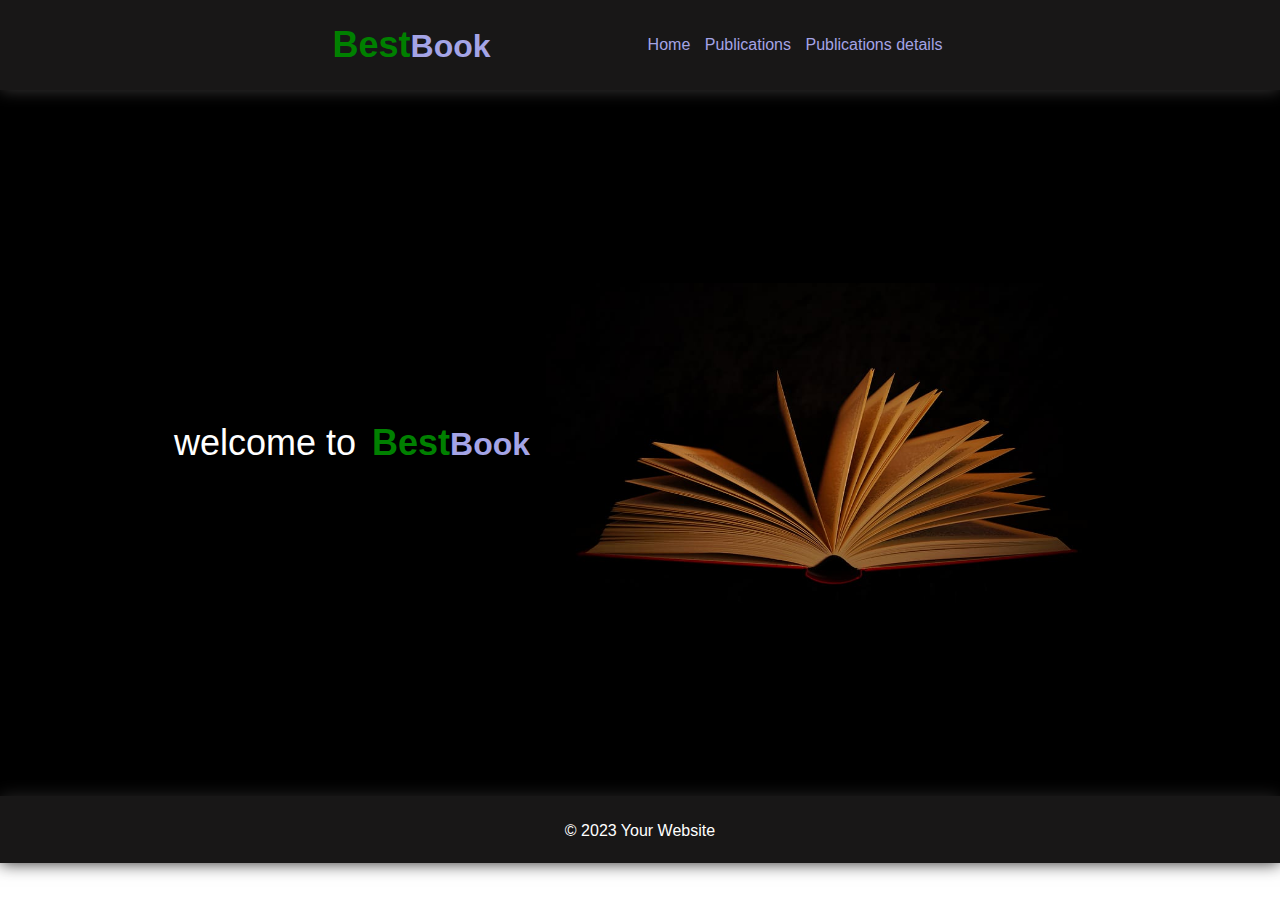
<file: index.html>
<!DOCTYPE html>
<html lang="en">
<head>
  <meta charset="UTF-8">
  <meta name="viewport" content="width=device-width, initial-scale=1.0">
  <link rel="stylesheet" href="style.css">
  <title>Research Publications</title>
</head>
<body>
  <div class="main">
    <div class="header">
    <h1>Best<span>Book</span></h1>
    
      <ul>
        <li><a href="index.html">Home</a></li>
        <li><a href="publication.html">Publications</a></li>
        <li><a href="publication-detail.html">Publications details</a></li>
       
      </ul>
    </div>
  <div class="body">
    <p>welcome to </p>
     <h1>Best<span>Book</span></h1>
    
  <img src="./images/book2.jpg" alt="">
</div>
  
  <footer>
    <p>&copy; 2023 Your Website</p>
  </footer>
</div>
</body>
</html>
</file>
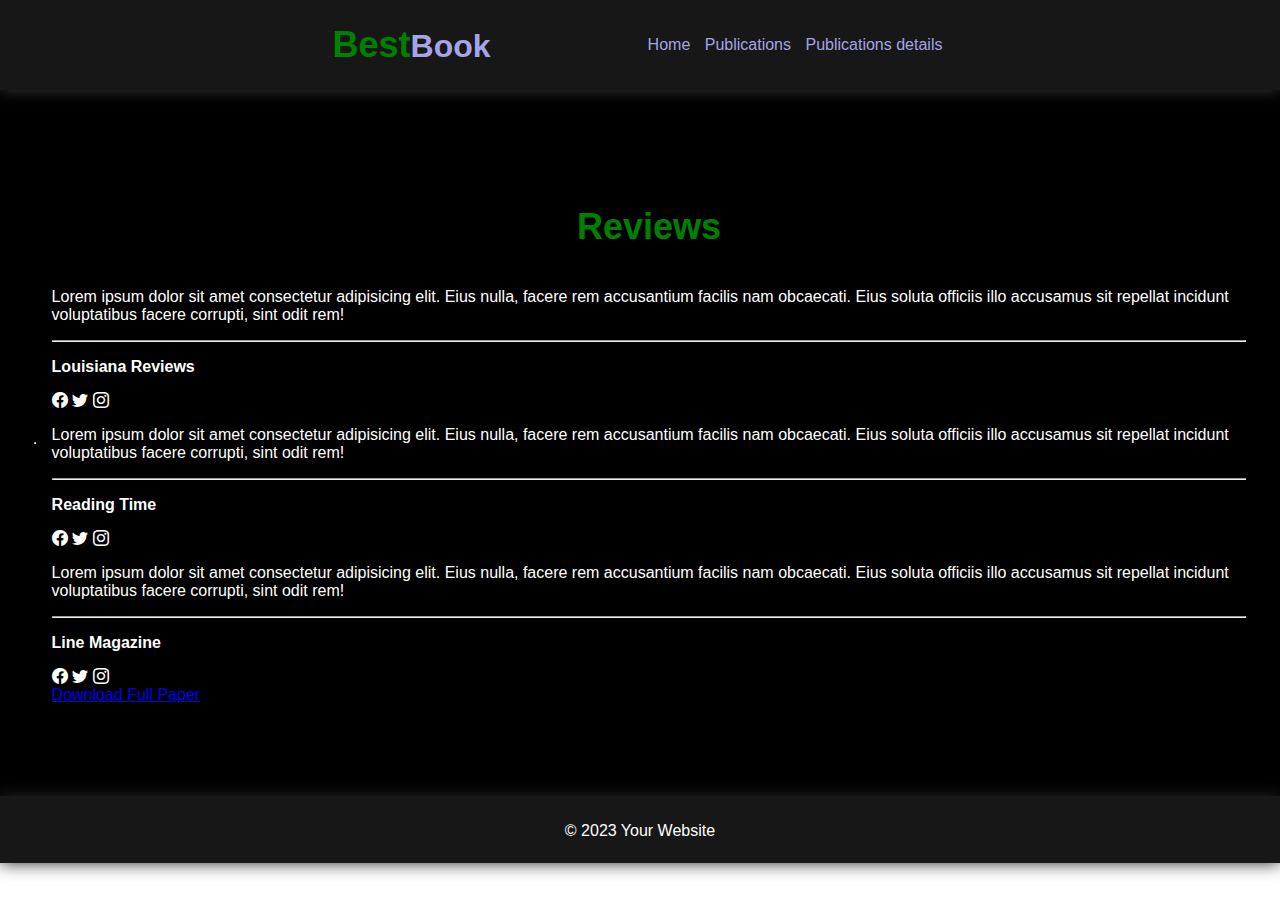
<file: publication-detail.html>
<!DOCTYPE html>
<html lang="en">
<head>
  <meta charset="UTF-8">
  <meta name="viewport" content="width=device-width, initial-scale=1.0">
  <link rel="stylesheet" href="style.css">
  <link rel="preconnect" href="https://fonts.googleapis.com">
    <link rel="preconnect" href="https://fonts.gstatic.com" crossorigin>
    <link href="https://fonts.googleapis.com/css2?family=Bowlby+One&family=Inter:wght@100;200;300&family=Lato:wght@300&family=Mulish:wght@300;400;500&family=Nunito+Sans:wght@300;400;600&family=Open+Sans:wght@300;500&family=Oswald&family=Poppins&family=Roboto:wght@400;500;700;900&family=Wix+Madefor+Display&display=swap" rel="stylesheet">
    <link rel="stylesheet" href="https://cdn.jsdelivr.net/npm/bootstrap-icons@1.10.5/font/bootstrap-icons.css">
  <title>BestBook</title>
</head>
<body>
  <div class="header">
    <h1>Best<span>Book</span></h1>
    
      <ul>
        <li><a href="index.html">Home</a></li>
        <li><a href="publication.html">Publications</a></li>
        <li><a href="publication-detail.html">Publications details</a></li>
       
      </ul>
    </div>
  <div class="body">
   
    <hr class="hr1">
    <div class="divs">
      <h1 class="h1">
        Reviews
    </h1>
        <div class="sect">
            <p>Lorem ipsum dolor sit amet consectetur adipisicing elit. Eius nulla, facere rem accusantium facilis nam obcaecati. Eius soluta officiis illo accusamus sit repellat incidunt voluptatibus facere corrupti, sint odit rem!</p>
            <hr class="hr2">
            <p style="font-weight: bolder;">Louisiana Reviews</p>
            <div class="social-media">
                <i class="bi bi-facebook"></i>
                <i class="bi bi-twitter"></i>
                <i class="bi bi-instagram"></i>
            </div>
        </div>

        <div class="sect">
            <p>Lorem ipsum dolor sit amet consectetur adipisicing elit. Eius nulla, facere rem accusantium facilis nam obcaecati. Eius soluta officiis illo accusamus sit repellat incidunt voluptatibus facere corrupti, sint odit rem!</p>
            <hr class="hr2">
            <p style="font-weight: bolder;">Reading Time</p>
            <div class="social-media">
                <i class="bi bi-facebook"></i>
                <i class="bi bi-twitter"></i>
                <i class="bi bi-instagram"></i>
            </div>
        </div>

        <div class="sect">
            <p>Lorem ipsum dolor sit amet consectetur adipisicing elit. Eius nulla, facere rem accusantium facilis nam obcaecati. Eius soluta officiis illo accusamus sit repellat incidunt voluptatibus facere corrupti, sint odit rem!</p>
            <hr class="hr2">
            <p style="font-weight: bolder;">Line Magazine</p>
            <div class="social-media">
                <i class="bi bi-facebook"></i>
                <i class="bi bi-twitter"></i>
                <i class="bi bi-instagram"></i>
            </div>
            <a href="full-paper.pdf">Download Full Paper</a>
        </div>
    </div>
</div>
  <footer>
    <p>&copy; 2023 Your Website</p>
  </footer>
</body>
</html>
</file>
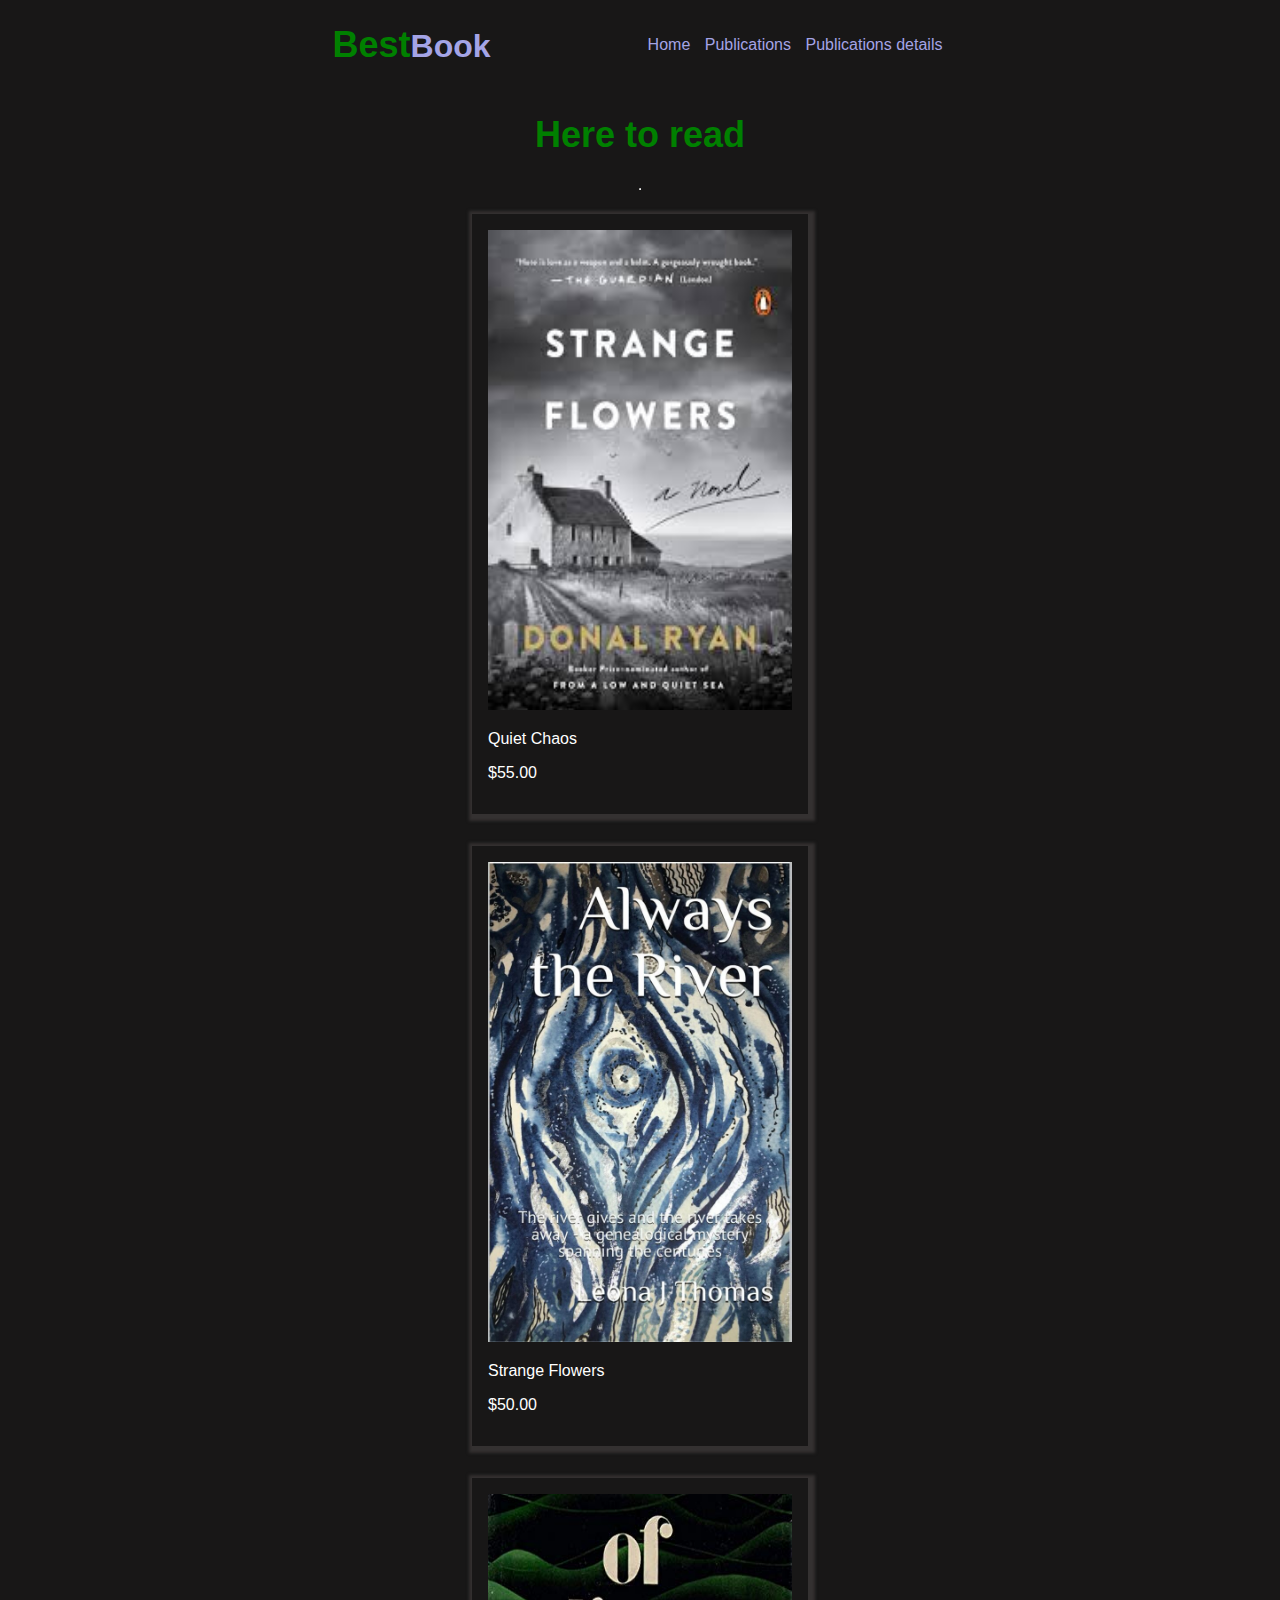
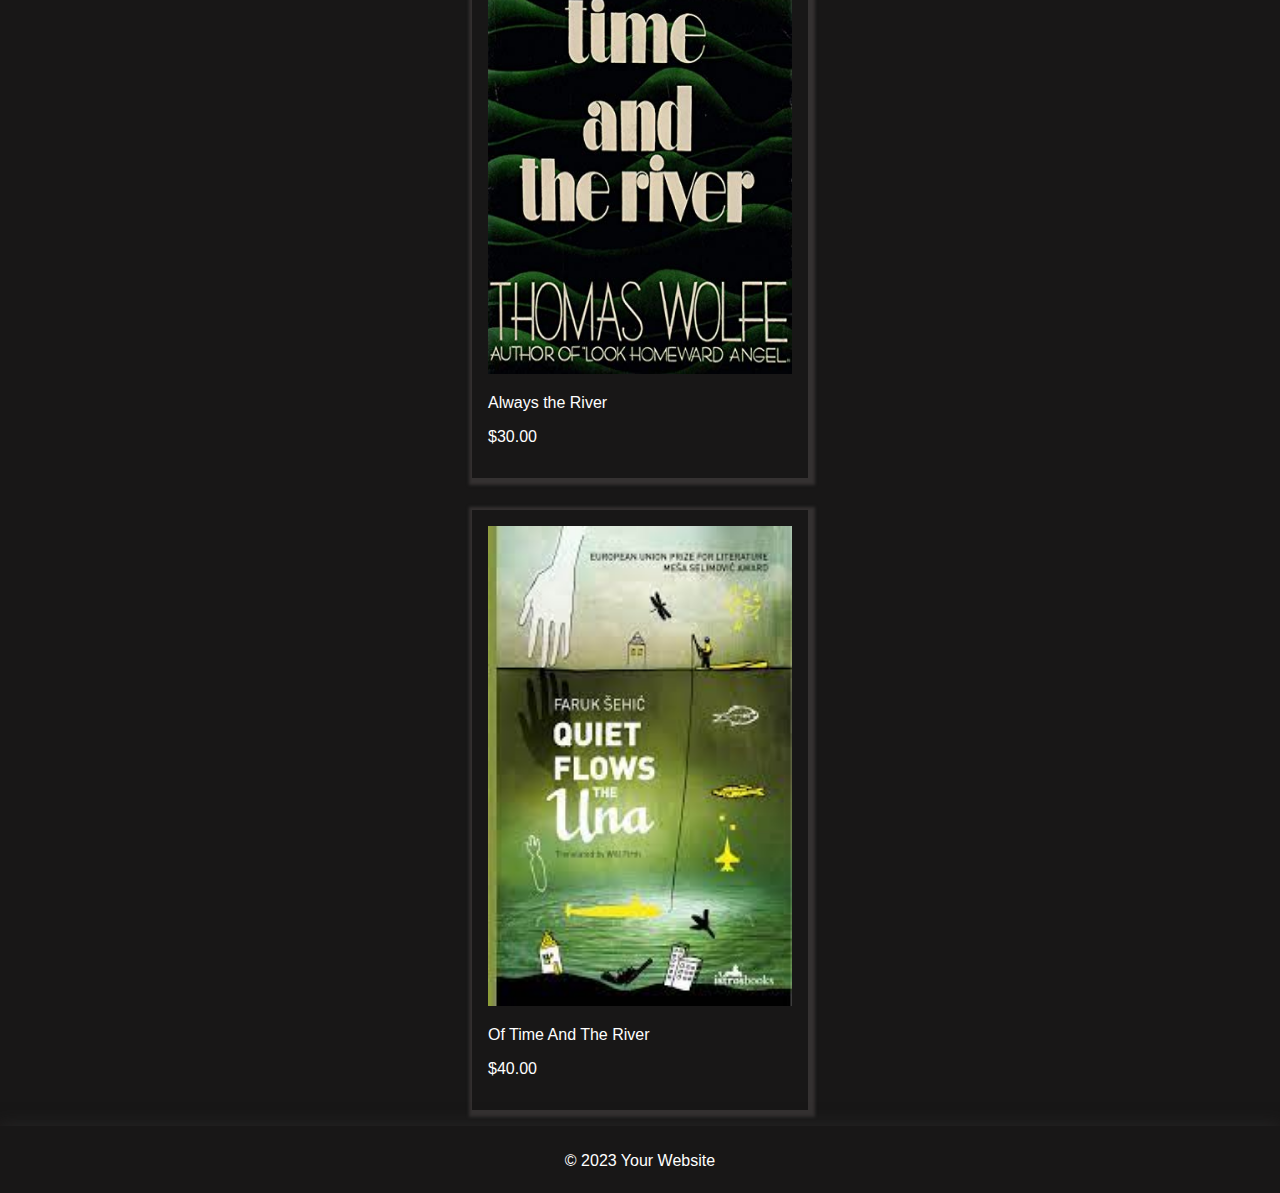
<file: publication.html>
<!DOCTYPE html>
<html lang="en">
<head>
  <meta charset="UTF-8">
  <meta name="viewport" content="width=device-width, initial-scale=1.0">
  <link rel="stylesheet" href="style.css">
  <link rel="preconnect" href="https://fonts.googleapis.com">
  <link rel="preconnect" href="https://fonts.gstatic.com" crossorigin>
  <link href="https://fonts.googleapis.com/css2?family=Bowlby+One&family=Inter:wght@100;200;300&family=Lato:wght@300&family=Mulish:wght@300;400;500&family=Nunito+Sans:wght@300;400;600&family=Open+Sans:wght@300;500&family=Oswald&family=Poppins&family=Roboto:wght@400;500;700;900&family=Wix+Madefor+Display&display=swap" rel="stylesheet">
  <link rel="stylesheet" href="https://cdn.jsdelivr.net/npm/bootstrap-icons@1.10.5/font/bootstrap-icons.css">

  <title>BestBook</title>
</head>
<body>
  <div class="header">
    <h1>Best<span>Book</span></h1>
    
      <ul>
        <li><a href="index.html">Home</a></li>
        <li><a href="publication.html">Publications</a></li>
        <li><a href="publication-detail.html">Publications details</a></li>
       
      </ul>
    </div>

    <div class="books">
      <h1>Here to read</h1>
      <hr>
     
          <div class="book">
              <a href="publication-detail.html"><img src="./images/book2.jpeg" alt="" style="height: 30rem;width: 19rem;"></a>
              <p class="name">Quiet Chaos</p>
              <p class="price">$55.00</p>
          </div>

          <div class="book">
              <a href="publication-detail.html"><img src="./images/book3.jpg" alt="" style="height: 30rem;width: 19rem;"></a>
              <p class="name">Strange Flowers</p>
              <p class="price">$50.00</p>
          </div>

          <div class="book">
              <a href="publication-detail.html"><img src="./images/book4.jpg" alt="" style="height: 30rem;width: 19rem;"></a>     
              <p class="name">Always the River</p>
              <p class="price">$30.00</p>
          </div>

          <div class="book last">
              <a href="publication-detail.html"><img src="./images/book5.jpeg" alt="" style="height: 30rem;width: 19rem;"></a>
              <p class="name">Of Time And The River</p>
              <p class="price">$40.00</p>
          </div>
     
  </div>
  
  <footer>
    <p>&copy; 2023 Your Website</p>
  </footer>
</body>
</html>
</file>
<file: style.css>
body {
  position: relative;
  font-family: Arial, sans-serif;
  margin: 0;
  padding: 0;
  height: 100%; 
}
.header{
  position: relative;
  display: flex;
  align-items: center;
  justify-content: center;
  gap: 7rem;
  background-color: #181717;
  box-shadow: 0px 0px  1rem  #3b3a3a;
  height: 10vh;

}
.divs{
  display: flex;
  flex-direction: column;
  align-items: center;

}
 ul li {
  display: inline;
}
 ul li a {
  color: rgb(164, 164, 230);
  text-decoration: none;
  padding: 5px;
}
 ul li a:hover{
  background-color: darkgray;
  border-radius: 15px;
}
h1{
  color: green;
}
span{
  color: rgb(164, 164, 230);
  font-size: 2rem;
}

main {
 
  padding: 20px;
  height: 75vh;
  color: white;
}

h1 {
  font-size: 36px;
}
.body{
  padding: 2.1rem;
  gap: 1rem;
  justify-content: center;
  align-items: center;
  display: flex;
  flex-direction: row;
  height: 71vh;
  background-color: black;
  color: white;
}
.body>p{
  color: white;
  font-size: 36px;
}
.body>img{
  position: relative;
  width: 35rem;
  height:20rem;
}
.books{
  display: flex;
  flex-direction: column;
align-items: center;
justify-content: center;
color: #fff;
  position: relative;
  background-color: #181717;
  overflow-y: scroll;
}
.books>.book{
  margin: 1rem;
  padding: 1rem;
box-shadow:  2px 2px 3px 5px rgb(52, 49, 49);
}

footer {
  box-shadow: 0px 0px  1rem rgb(40, 39, 39);
  position: relative;
  align-items: center;
  justify-content: center;
  background-color: #181717;
  padding: 10px;
  color: #fff;
  text-align: center;
  height: 5.2vh;
}


@media screen and (max-width:619px){
    .body>div{
        font-size: 10px;
    }
}

@media screen and (max-width:580px){
    .icons .bi-wechat{
        display: flex;
    }
    .icons .bi-facebook,.icons .bi-instagram,.icons .bi-twitter{
        display: none;
    }
}

@media screen and (max-width:553px){
     .bi-list{
        display: flex;
     }
     .icons .bi-wechat{
        display: none;
     }
     nav ul{
        display: none;
     }
}

@media screen and (min-width:700px) {
    .all-about .about1{
        flex: 1;
    }
    .all-about .about2{
        flex: 1;
    }
}

@media screen and (min-width:1300px){
     .lists{
        width: 70%;
     }
     .book a img{
        width: 20rem;
        height: 40rem;
     }
}

@media screen and (max-width:1110px){
    .lists{
        display: grid;
        grid-template-columns: repeat(3, 1fr);
        grid-gap: 18px;
    }
    .book{
        margin: 5% 0;
    }
}
</file>
